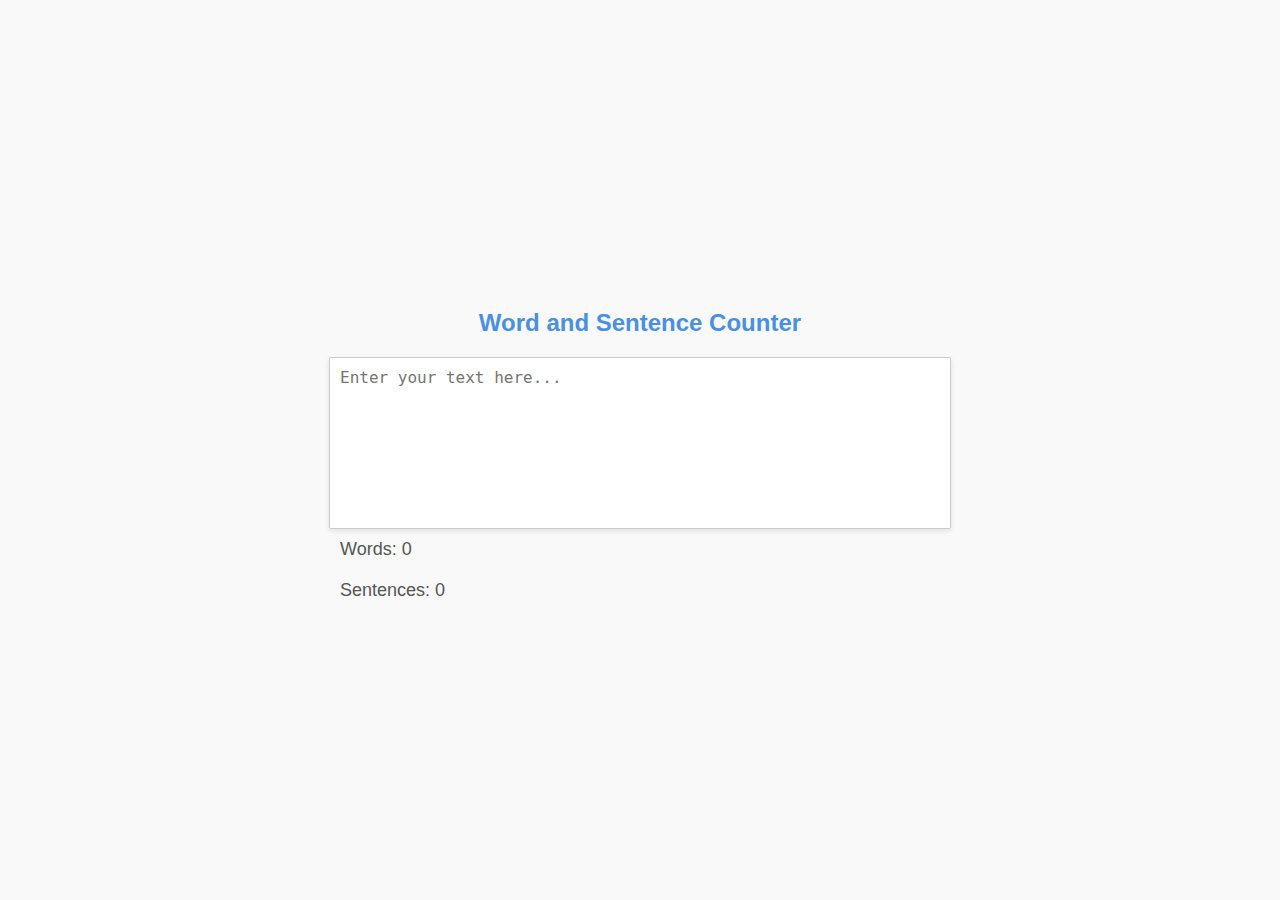
<file: Laboratory Activity/Laboratory Activity 3 - {21}-{November}-{2024}/index.html>
<!DOCTYPE html>
<html>
<head>
    <meta charset="UTF-8">
    <meta name="viewport" content="width=device-width, initial-scale=1.0">
    <title>Word and Sentence Counter</title>
    <link rel="stylesheet" href="styles.css">
</head>
<body>
    
    <h2>Word and Sentence Counter</h2>
    <textarea id="textInput" placeholder="Enter your text here..."></textarea>
    <div id="wordcount">Words: 0</div>
    <div id="sentenceCount">Sentences: 0</div>
    <script src="script.js"></script>
</body>
</html>
</file>
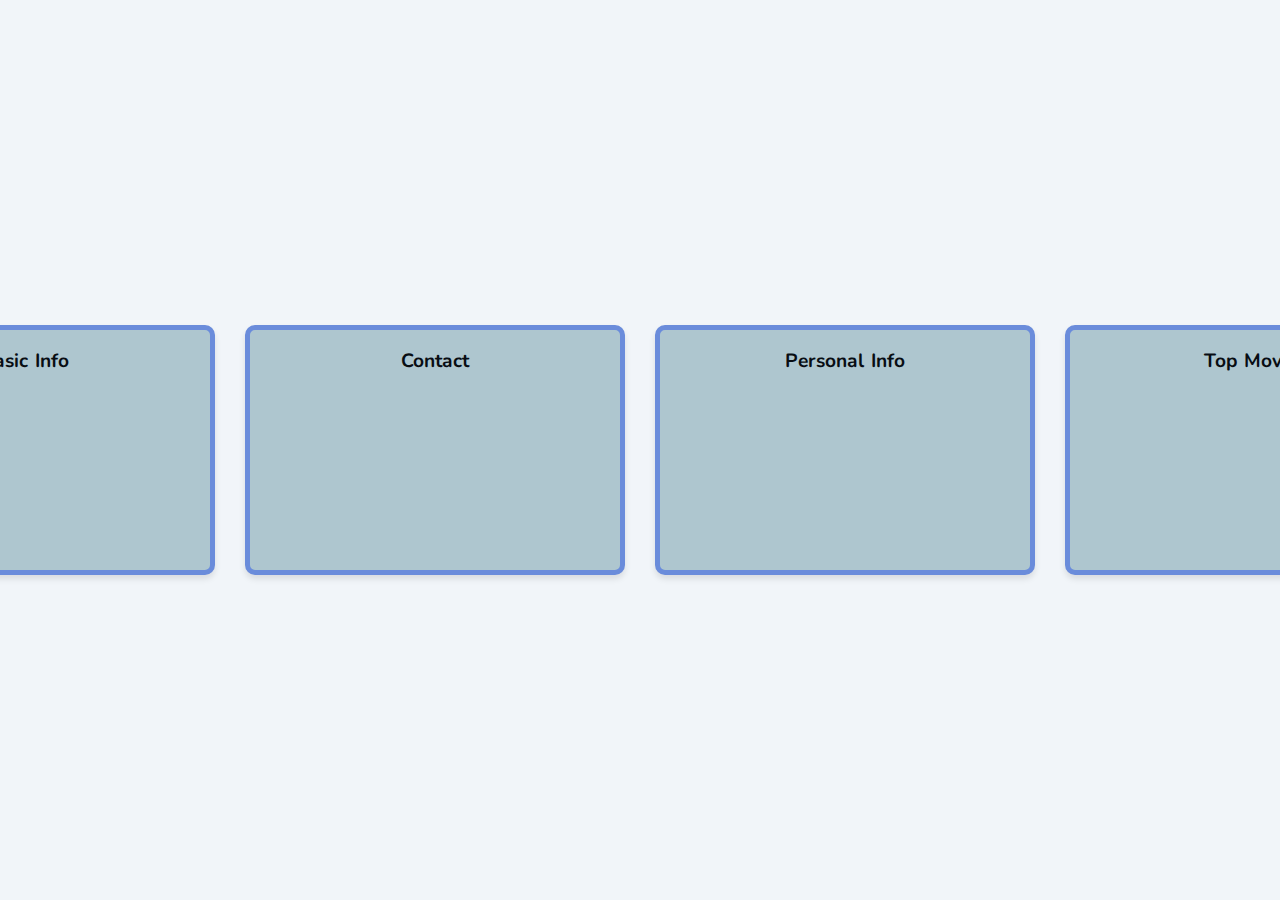
<file: Laboratory Activity/Laboratory Activity 4 -{28}-{November}-{2024}/index.html>
<!DOCTYPE html>
<html lang="en">
    <head>
        <meta charset="UTF-8">
        <meta name="viewport" content="width=device-width, initial-scale=1.0">
        <title>Personal Page</title>
        <link rel="stylesheet" href="styles.css">
    </head>
    <body>
        <div class="container">
            <div class="item">
                <div class="content">
                    <strong>Basic Info</strong> <br>
                    <div class="info">
                        Name: Jake Maxim O. Elopre, BSCS <br>
                        Address: Sta. Maria, Sto. Tomas Batangas <br>
                        Date of Birth: October 14, 2004
                    </div>
                </div>
            </div>
            <div class="item">
                <div class="content">
                    <strong>Contact</strong> <br>
                    <div class="info">
                        Email: jakemaxim41@gmail.com <br>
                        Phone: 0968-231-3816
                    </div>
                </div>
            </div>
            <div class="item">
                <div class="content">
                    <strong>Personal Info</strong> <br>
                    <div class="info">
                        Hobbies: Reading Manga/Manhwa, Playing Games <br> 
                        Favorite Color: Blue <br>
                        Like: Dogs
                    </div>
                </div>
            </div>
            <div class="item">
                <div class="content">
                    <strong>Top Movies</strong> <br>
                    <div class="info">
                        Lord of the Rings Trilogy <br> 
                        Star Wars <br>
                        The Hobbit <br>
                        Avengers: Endgame
                    </div>
                </div>
            </div>
        </div>
    </body>
</html>
</file>
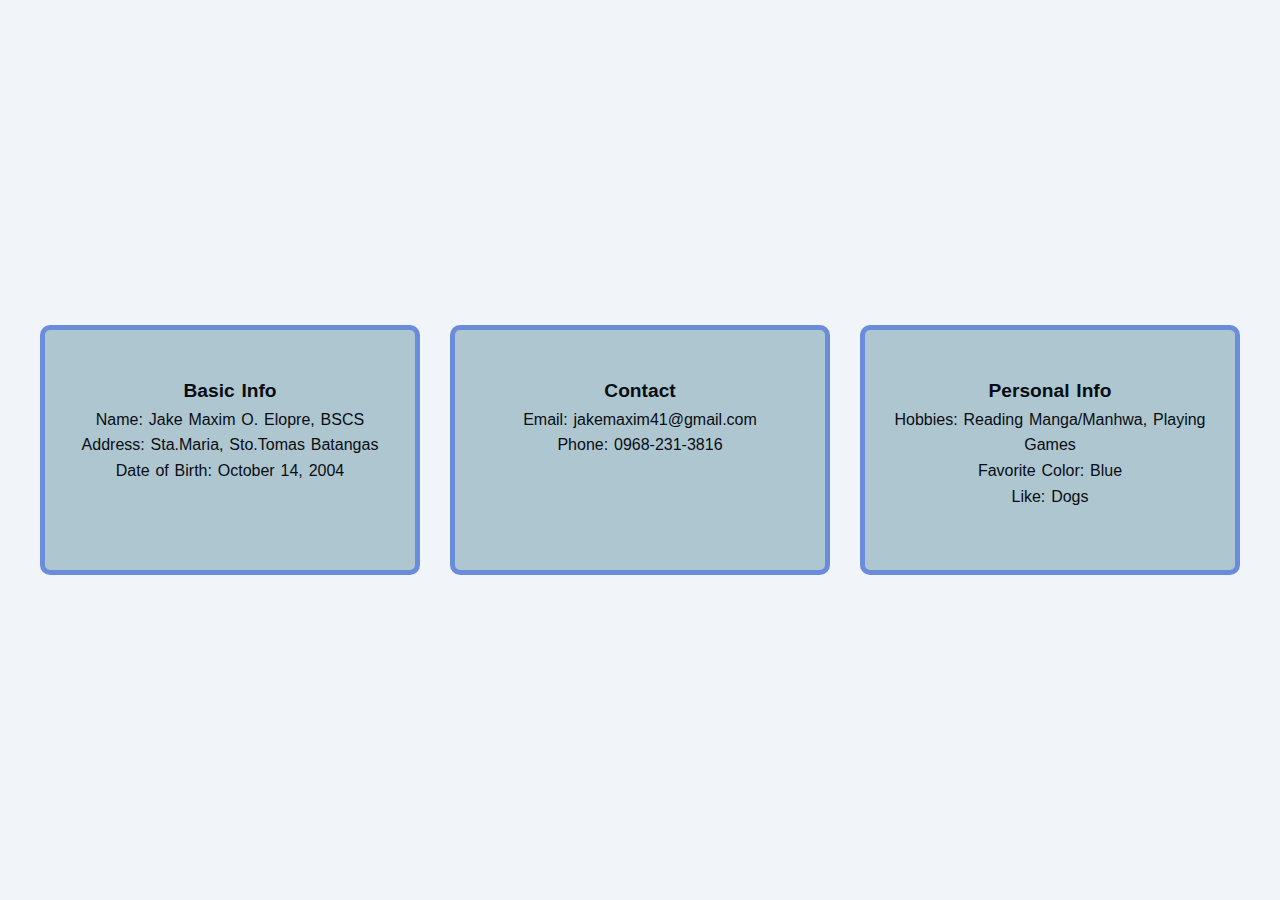
<file: Exercise Sets/Exercise Set 2/Exercise2.html>
<!DOCTYPE html>
<html>
    <head>
        <title>CSS Flexbox</title>
        <link rel="stylesheet" href="style.css">
    </head>

    <body>
        <div class="container">
            <div class="item">
                <div class="content">
                    <strong>Basic Info</strong> <br>
                    Name: Jake Maxim O. Elopre, BSCS <br>
                    Address: Sta.Maria, Sto.Tomas Batangas <br>
                    Date of Birth: October 14, 2004
                </div>
            </div>
            <div class="item">
                <div class="content">
                    <strong>Contact</strong> <br>
                    Email: jakemaxim41@gmail.com <br>
                    Phone: 0968-231-3816
                </div>
            </div>
            <div class="item">
                <div class="content">
                    <strong>Personal Info</strong> <br>
                    Hobbies: Reading Manga/Manhwa, Playing Games <br> 
                    Favorite Color: Blue <br>
                    Like: Dogs
                </div>
            </div>
        </div>
    </body>
</html>
</file>
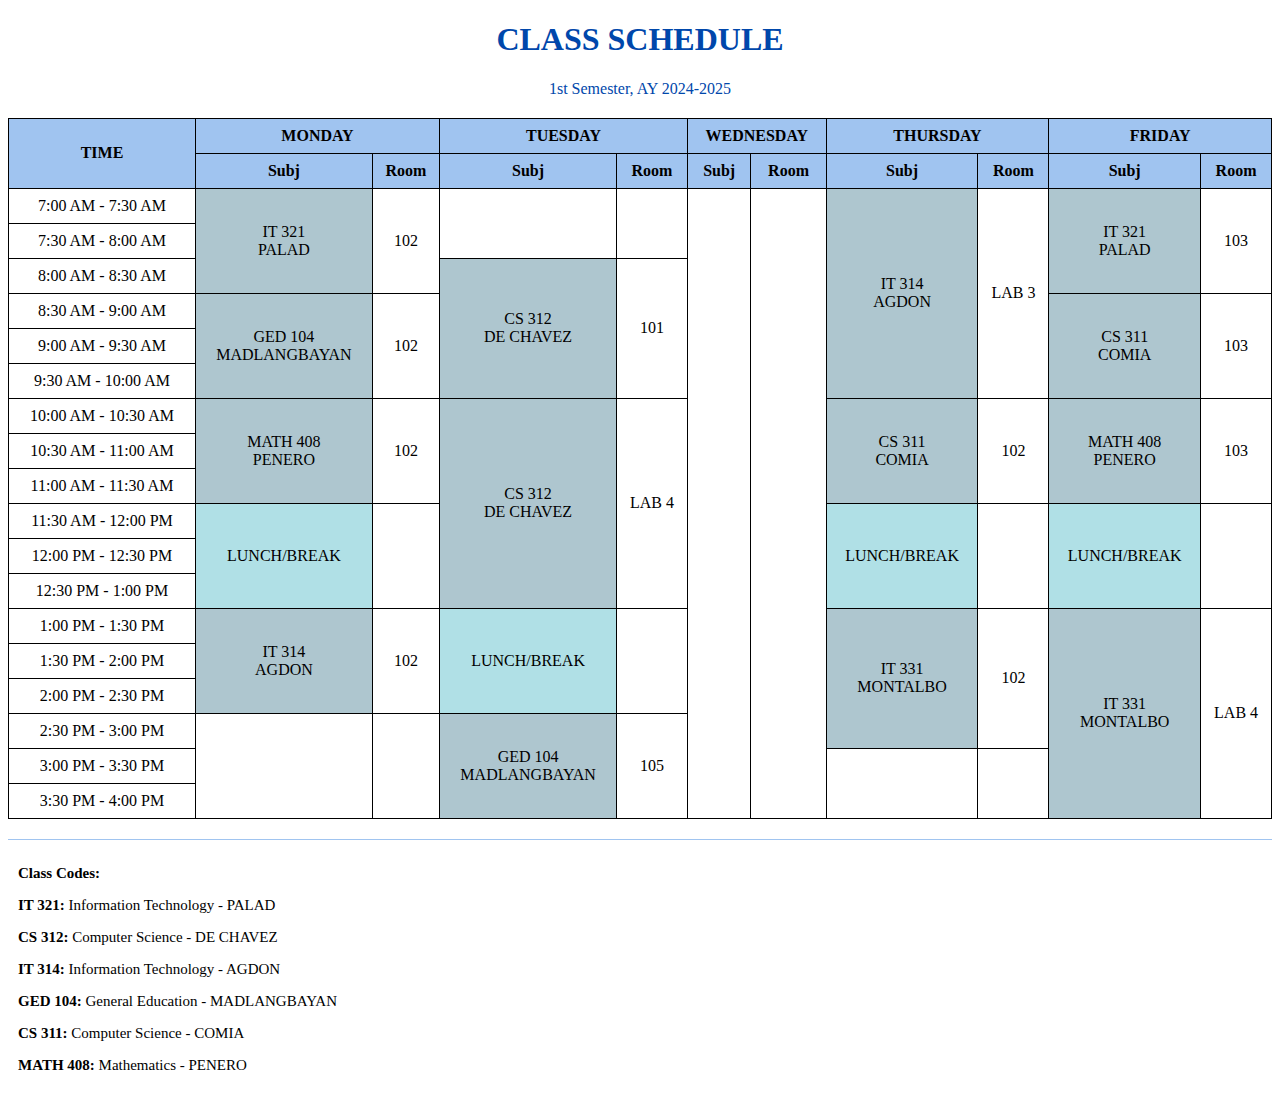
<file: Laboratory Activity/Laboratory Activity 1 - {05-09-2024}/html-tables.html>
<!DOCTYPE html>
<html lang="en">
<head>
    <meta charset="UTF-8">
    <meta name="viewport" content="width=device-width, initial-scale=1.0">
    <title>Class Schedule</title>
    <style>
        table {
            width: 100%;
            border-collapse: collapse;
            margin: 0 auto;
        }
        th, td {
            padding: 8px;
            text-align: center;
            border: 1px solid black;
        }
        th {
            background-color: #a0c4f0; 
        }
        h1 {
            text-align: center;
            color: #0047AB;
        }
        .sem {
            text-align: center;
            margin-bottom: 20px;
            color: #0047AB;
        }
        footer {
            margin-top: 20px;
            text-align: center;
            font-size: 15px; 
            padding: 10px;
            border-top: 1px solid #a0c4f0;
        }
        footer p {
            text-align: left;
        }
        .subject {
            background-color: #AEC6CF;
        }
        .lunch {
            background-color: #B0E0E6;
        }
        .subject-name {
            font-size: medium;
        }
    </style>
</head>
<body>
    <section>
        <h1>CLASS SCHEDULE</h1>
        <p class="sem">1st Semester, AY 2024-2025</p>
        <table>
            <thead>
                <tr>
                    <th rowspan="2">TIME</th>
                    <th colspan="2">MONDAY</th>
                    <th colspan="2">TUESDAY</th>
                    <th colspan="2">WEDNESDAY</th>
                    <th colspan="2">THURSDAY</th>
                    <th colspan="2">FRIDAY</th>
                </tr>
                <tr>
                    <th>Subj</th>
                    <th>Room</th>
                    <th>Subj</th>
                    <th>Room</th>
                    <th>Subj</th>
                    <th>Room</th>
                    <th>Subj</th>
                    <th>Room</th>
                    <th>Subj</th>
                    <th>Room</th>
                </tr>
            </thead>
            <tbody>
                <tr>
                    <td>7:00 AM - 7:30 AM</td>
                    <td rowspan="3" class="subject">
                        IT 321<br>
                        <span class="subject-name">PALAD</span>
                    </td>
                    <td rowspan="3">102</td>
                    <td rowspan="2">&nbsp;</td>
                    <td rowspan="2">&nbsp;</td>
                    <td rowspan="20">&nbsp;</td>
                    <td rowspan="20">&nbsp;</td>
                    <td rowspan="6" class="subject">
                        IT 314<br>
                        <span class="subject-name">AGDON</span>
                    </td>
                    <td rowspan="6">LAB 3</td>
                    <td rowspan="3" class="subject">
                        IT 321<br>
                        <span class="subject-name">PALAD</span>
                    </td>
                    <td rowspan="3">103</td>
                </tr>
                <tr>
                    <td>7:30 AM - 8:00 AM</td>
                </tr>
                <tr>
                    <td>8:00 AM - 8:30 AM</td>
                    <td rowspan="4" class="subject">
                        CS 312<br>
                        <span class="subject-name">DE CHAVEZ</span>
                    </td>
                    <td rowspan="4">101</td>
                </tr>
                <tr>
                    <td>8:30 AM - 9:00 AM</td>
                    <td rowspan="3" class="subject">
                        GED 104<br>
                        <span class="subject-name">MADLANGBAYAN</span>
                    </td>
                    <td rowspan="3">102</td>
                    <td rowspan="3" class="subject">
                        CS 311<br>
                        <span class="subject-name">COMIA</span>
                    </td>
                    <td rowspan="3">103</td>
                </tr>
                <tr>
                    <td>9:00 AM - 9:30 AM</td>
                </tr>
                <tr>
                    <td>9:30 AM - 10:00 AM</td>
                </tr>
                <tr>
                    <td>10:00 AM - 10:30 AM</td>
                    <td rowspan="3" class="subject">
                        MATH 408<br>
                        <span class="subject-name">PENERO</span>
                    </td>
                    <td rowspan="3">102</td>
                    <td rowspan="6" class="subject">
                        CS 312<br>
                        <span class="subject-name">DE CHAVEZ</span>
                    </td>
                    <td rowspan="6">LAB 4</td>
                    <td rowspan="3" class="subject">
                        CS 311<br>
                        <span class="subject-name">COMIA</span>
                    </td>
                    <td rowspan="3">102</td>
                    <td rowspan="3" class="subject">
                        MATH 408<br>
                        <span class="subject-name">PENERO</span>
                    </td>
                    <td rowspan="3">103</td>
                </tr>
                <tr>
                    <td>10:30 AM - 11:00 AM</td>
                </tr>
                <tr>
                    <td>11:00 AM - 11:30 AM</td>
                </tr>
                <tr>
                    <td>11:30 AM - 12:00 PM</td>
                    <td rowspan="3" class="lunch">LUNCH/BREAK</td>
                    <td rowspan="3">&nbsp;</td>
                    <td rowspan="3" class="lunch">LUNCH/BREAK</td>
                    <td rowspan="3">&nbsp;</td>
                    <td rowspan="3" class="lunch">LUNCH/BREAK</td>
                    <td rowspan="3">&nbsp;</td>
                </tr>
                <tr>
                    <td>12:00 PM - 12:30 PM</td>
                </tr>
                <tr>
                    <td>12:30 PM - 1:00 PM</td>
                </tr>
                <tr>
                    <td>1:00 PM - 1:30 PM</td>
                    <td rowspan="3" class="subject">
                        IT 314<br>
                        <span class="subject-name">AGDON</span>
                    </td>
                    <td rowspan="3">102</td>
                    <td rowspan="3" class="lunch">LUNCH/BREAK</td>
                    <td rowspan="3">&nbsp;</td>
                    <td rowspan="4" class="subject">
                        IT 331<br>
                        <span class="subject-name">MONTALBO</span>
                    </td>
                    <td rowspan="4">102</td>
                    <td rowspan="6" class="subject">
                        IT 331<br>
                        <span class="subject-name">MONTALBO</span>
                    </td>
                    <td rowspan="6">LAB 4</td>
                </tr>
                <tr>
                    <td>1:30 PM - 2:00 PM</td>
                </tr>
                <tr>
                    <td>2:00 PM - 2:30 PM</td>
                </tr>
                <tr>
                    <td>2:30 PM - 3:00 PM</td>
                    <td rowspan="3">&nbsp;</td>
                    <td rowspan="3">&nbsp;</td>
                    <td rowspan="6" class="subject">
                        GED 104<br>
                        <span class="subject-name">MADLANGBAYAN</span>
                    </td>
                    <td rowspan="3">105</td>
                </tr>
                <tr>
                    <td>3:00 PM - 3:30 PM</td>
                    <td rowspan="2">&nbsp;</td>
                    <td rowspan="2">&nbsp;</td>
                </tr>
                <tr>
                    <td>3:30 PM - 4:00 PM</td>
                </tr>
            </tbody>
        </table>
    </section>

    <footer>
        <p><strong>Class Codes:</strong></p>
        <p><strong>IT 321:</strong> Information Technology - PALAD </p>
        <p><strong>CS 312:</strong> Computer Science - DE CHAVEZ </p>
        <p><strong>IT 314:</strong> Information Technology - AGDON </p>
        <p><strong>GED 104:</strong> General Education - MADLANGBAYAN </p>
        <p><strong>CS 311:</strong> Computer Science - COMIA </p>
        <p><strong>MATH 408:</strong> Mathematics - PENERO </p>
    </footer>

</body>
</html>
</file>
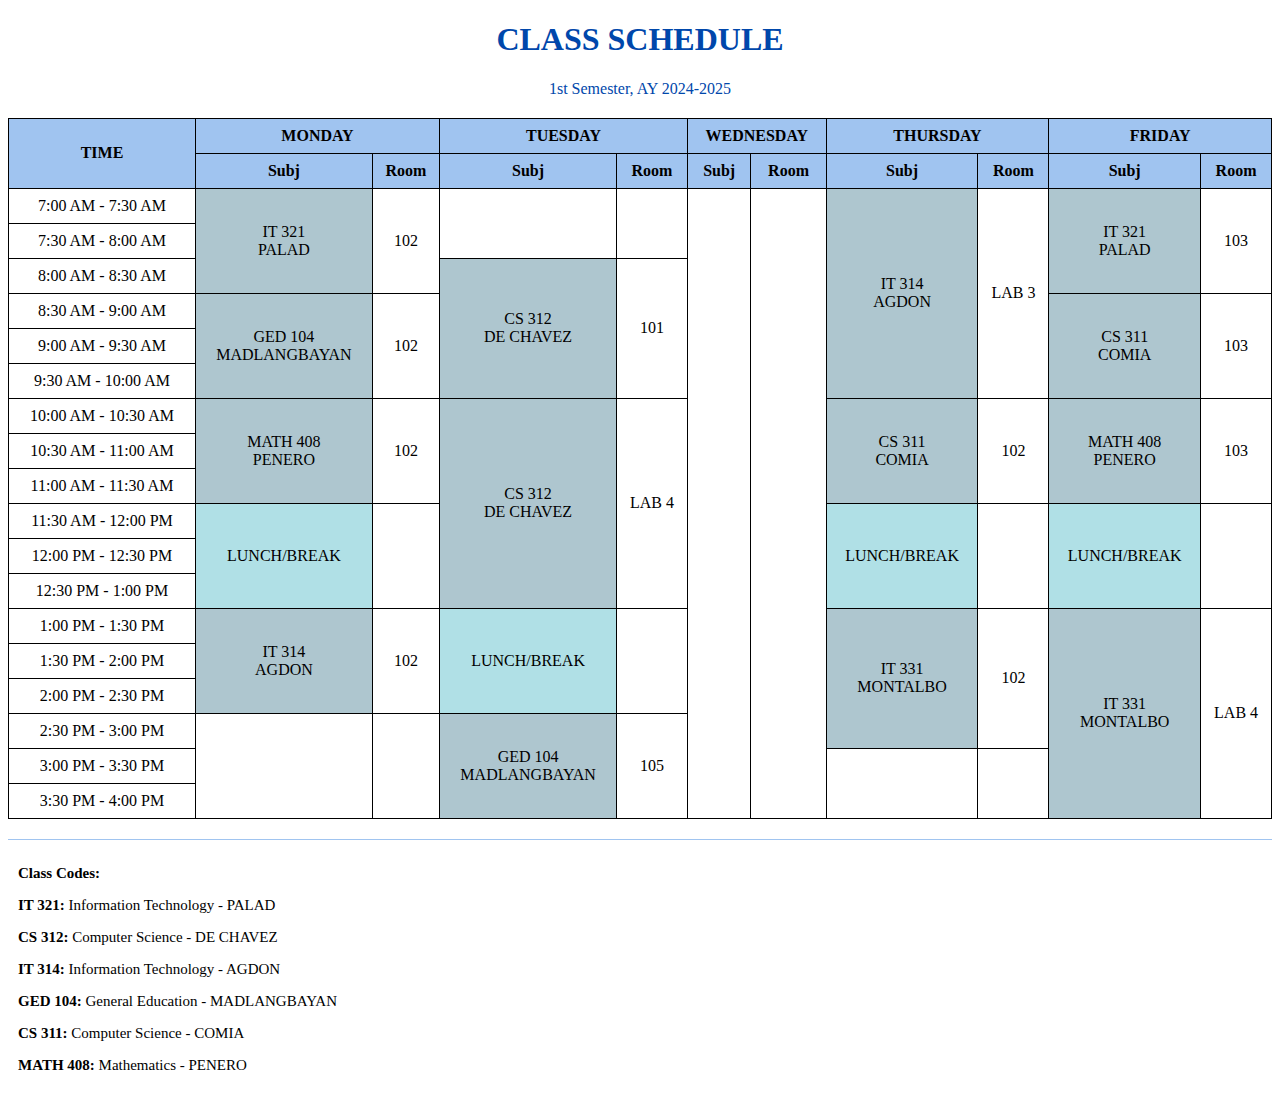
<file: Laboratory Activity/Laboratory Activity 1 - {05-Septermber-2004}/html-tables.html>
<!DOCTYPE html>
<html lang="en">
<head>
    <meta charset="UTF-8">
    <meta name="viewport" content="width=device-width, initial-scale=1.0">
    <title>Class Schedule</title>
    <style>
        table {
            width: 100%;
            border-collapse: collapse;
            margin: 0 auto;
        }
        th, td {
            padding: 8px;
            text-align: center;
            border: 1px solid black;
        }
        th {
            background-color: #a0c4f0; 
        }
        h1{
            text-align: center;
            color: #0047AB;
        }

        .sem{
            text-align: center;
            margin-bottom: 20px;
            color: #0047AB;
        }
        footer {
        margin-top: 20px;
        text-align: center;
        font-size: 15px; 
        padding: 10px;
        border-top: 1px solid #a0c4f0;
        }

        footer p {
        text-align: left;
        }
    </style>
</head>
<body>
    <section>
        <h1>CLASS SCHEDULE</h1>
        <p class="sem">1st Semester, AY 2024-2025</p>
        <table>
            <thead>
                <tr>
                    <th rowspan="2">TIME</th>
                    <th colspan="2">MONDAY</th>
                    <th colspan="2">TUESDAY</th>
                    <th colspan="2">WEDNESDAY</th>
                    <th colspan="2">THURSDAY</th>
                    <th colspan="2">FRIDAY</th>
                </tr>
                <tr>
                    <th>Subj</th>
                    <th>Room</th>
                    <th>Subj</th>
                    <th>Room</th>
                    <th>Subj</th>
                    <th>Room</th>
                    <th>Subj</th>
                    <th>Room</th>
                    <th>Subj</th>
                    <th>Room</th>
                </tr>
            </thead>
            <tbody>
                <tr>
                    <td>7:00 AM - 7:30 AM</td>
                    <td rowspan="3" style="background-color: #AEC6CF;">
                        IT 321<br>
                        <span style="font-size: medium;">PALAD</span>
                    </td>
                    <td rowspan="3">102</td>
                    <td rowspan="2">&nbsp;</td>
                    <td rowspan="2">&nbsp;</td>
                    <td rowspan="20">&nbsp;</td>
                    <td rowspan="20">&nbsp;</td>
                    <td rowspan="6" style="background-color: #AEC6CF;">
                        IT 314<br>
                        <span style="font-size: medium;">AGDON</span>
                    </td>
                    <td rowspan="6">LAB 3</td>
                    <td rowspan="3" style="background-color: #AEC6CF;">
                        IT 321<br>
                        <span style="font-size: medium;">PALAD</span>
                    </td>
                    <td rowspan="3">103</td>
                </tr>
                <tr>
                    <td>7:30 AM - 8:00 AM</td>
                </tr>
                <tr>
                    <td>8:00 AM - 8:30 AM</td>
                    <td rowspan="4" style="background-color: #AEC6CF;">
                        CS 312<br>
                        <span style="font-size: medium;">DE CHAVEZ</span>
                    </td>
                    <td rowspan="4">101</td>
                </tr>
                <tr>
                    <td>8:30 AM - 9:00 AM</td>
                    <td rowspan="3" style="background-color: #AEC6CF;">
                        GED 104<br>
                        <span style="font-size: medium;">MADLANGBAYAN</span>
                    </td>
                    <td rowspan="3">102</td>
                    <td rowspan="3" style="background-color: #AEC6CF;">
                        CS 311<br>
                        <span style="font-size: medium;">COMIA</span>
                    </td>
                    <td rowspan="3">103</td>
                </tr>
                <tr>
                    <td>9:00 AM - 9:30 AM</td>
                </tr>
                <tr>
                    <td>9:30 AM - 10:00 AM</td>
                </tr>
                <tr>
                    <td>10:00 AM - 10:30 AM</td>
                    <td rowspan="3" style="background-color: #AEC6CF;">
                        MATH 408<br>
                        <span style="font-size: medium;">PENERO</span>
                    </td>
                    <td rowspan="3">102</td>
                    <td rowspan="6" style="background-color: #AEC6CF;">
                        CS 312<br>
                        <span style="font-size: medium;">DE CHAVEZ</span>
                    </td>
                    <td rowspan="6">LAB 4</td>
                    <td rowspan="3" style="background-color: #AEC6CF;">
                        CS 311<br>
                        <span style="font-size: medium;">COMIA</span>
                    </td>
                    <td rowspan="3">102</td>
                    <td rowspan="3" style="background-color: #AEC6CF;">
                        MATH 408<br>
                        <span style="font-size: medium;">PENERO</span>
                    </td>
                    <td rowspan="3">103</td>
                </tr>
                <tr>
                    <td>10:30 AM - 11:00 AM</td>
                </tr>
                <tr>
                    <td>11:00 AM - 11:30 AM</td>
                </tr>
                <tr>
                    <td>11:30 AM - 12:00 PM</td>
                    <td rowspan="3" style="background-color: #B0E0E6;">LUNCH/BREAK</td>
                    <td rowspan="3">&nbsp;</td>
                    <td rowspan="3" style="background-color: #B0E0E6;">LUNCH/BREAK</td>
                    <td rowspan="3">&nbsp;</td>
                    <td rowspan="3" style="background-color: #B0E0E6;">LUNCH/BREAK</td>
                    <td rowspan="3">&nbsp;</td>
                </tr>
                <tr>
                    <td>12:00 PM - 12:30 PM</td>
                </tr>
                <tr>
                    <td>12:30 PM - 1:00 PM</td>
                </tr>
                <tr>
                    <td>1:00 PM - 1:30 PM</td>
                    <td rowspan="3" style="background-color: #AEC6CF;">
                        IT 314<br>
                        <span style="font-size: medium;">AGDON</span>
                    </td>
                    <td rowspan="3">102</td>
                    <td rowspan="3" style="background-color: #B0E0E6;">LUNCH/BREAK</td>
                    <td rowspan="3">&nbsp;</td>
                    <td rowspan="4" style="background-color: #AEC6CF;">
                        IT 331<br>
                        <span style="font-size: medium;">MONTALBO</span>
                    </td>
                    <td rowspan="4">102</td>
                    <td rowspan="6" style="background-color: #AEC6CF;">
                        IT 331<br>
                        <span style="font-size: medium;">MONTALBO</span>
                    </td>
                    <td rowspan="6">LAB 4</td>
                </tr>
                <tr>
                    <td>1:30 PM - 2:00 PM</td>
                </tr>
                <tr>
                    <td>2:00 PM - 2:30 PM</td>
                </tr>
                <tr>
                    <td>2:30 PM - 3:00 PM</td>
                    <td rowspan="3">&nbsp;</td>
                    <td rowspan="3">&nbsp;</td>
                    <td rowspan="6" style="background-color: #AEC6CF;">
                        GED 104<br>
                        <span style="font-size: medium;">MADLANGBAYAN</span>
                    </td>
                    <td rowspan="3">105</td>
                </tr>
                <tr>
                    <td>3:00 PM - 3:30 PM</td>
                    <td rowspan="2">&nbsp;</td>
                    <td rowspan="2">&nbsp;</td>
                </tr>
                <tr>
                    <td>3:30 PM - 4:00 PM</td>
                </tr>
            </tbody>
        </table>
    </section>

    <footer>
        <p><strong>Class Codes:</strong></p>
        <p><strong>IT 321:</strong> Information Technology - PALAD </p>
        <p><strong>CS 312:</strong> Computer Science - DE CHAVEZ </p>
        <p><strong>IT 314:</strong> Information Technology - AGDON </p>
        <p><strong>GED 104:</strong> General Education - MADLANGBAYAN </p>
        <p><strong>CS 311:</strong> Computer Science - COMIA </p>
        <p><strong>MATH 408:</strong> Mathematics - PENERO </p>
    </footer>

</body>
</html>
</file>
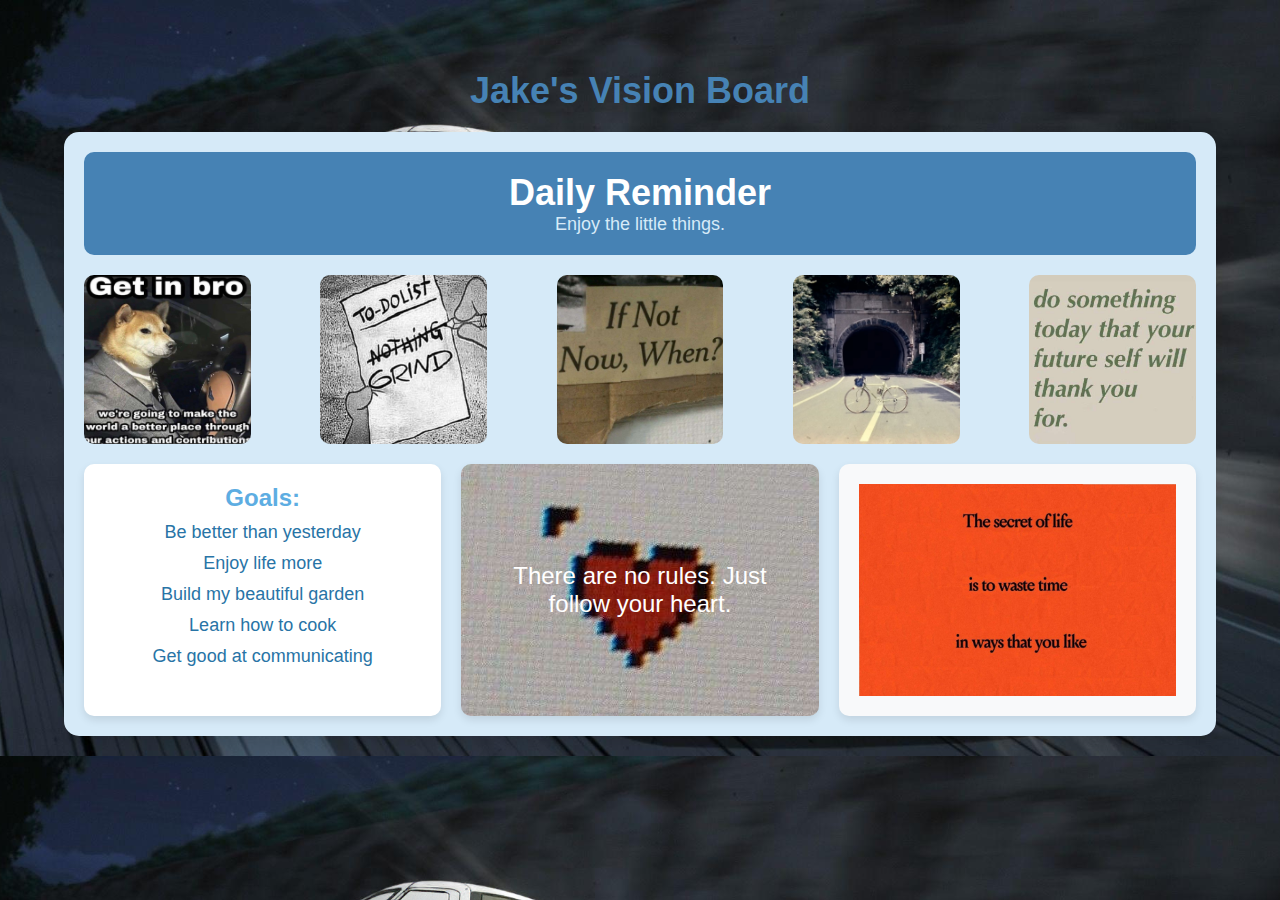
<file: Laboratory Activity/Laboratory Activity 2 - {03-October-2024}/visionboard.html>
<!DOCTYPE html>
<html lang="en">
<head>
    <meta charset="UTF-8">
    <meta name="viewport" content="width=device-width, initial-scale=1.0">
    <title>Vision Board</title>
    <link rel="stylesheet" href="styles.css">
</head>
<body>
    <div class="header">
        <h1>Jake's Vision Board</h1>
    </div>
    <div class="container">
        <div class="daily-reminder">
            <h2>Daily Reminder</h2>
            <p>Enjoy the little things.</p>
        </div>

        <div class="image-grid">
            <img src="assets/img1.jpg" alt="img1">
            <img src="assets/img2.jpg" alt="img2">
            <img src="assets/img3.jpg" alt="img3">
            <img src="assets/img4.jpg" alt="img4">
            <img src="assets/img5.jpg" alt="img5">
        </div>

        <div class="content-row">
            <div class="box goals-section">
                <h2>Goals:</h2>
                <ul>
                    <li>Be better than yesterday</li>
                    <li>Enjoy life more</li>
                    <li>Build my beautiful garden</li>
                    <li>Learn how to cook</li>
                    <li>Get good at communicating</li>
                </ul>
            </div>

            <div class="box quote">
                <p>There are no rules. Just follow your heart.</p>
            </div>
            
            <div class="box image-only">
                <img src="assets/img7.jpg" alt="img7"> 
            </div>
        </div>
    </div>
</body>
</html>
</file>
<file: Laboratory Activity/Laboratory Activity 3 - {21}-{November}-{2024}/styles.css>
html {
    overflow-x: hidden;
    height: 100%;
}

body {
    font-family: Arial, sans-serif;
    margin: 0;
    padding: 0;
    background-color: #f9f9f9;
    color: #333;
    display: flex;
    justify-content: center;
    align-items: center;
    flex-direction: column;
    height: 100vh;
}

h2 {
    color: #4a90e2;
    margin-bottom: 20px;
}

textarea {
    width: 90%; 
    max-width: 600px; 
    height: 150px;
    padding: 10px;
    font-size: 16px;
    border: 1px solid #ccc;
    border-radius: 2px;
    resize: none;
    box-shadow: 0 2px 5px rgba(0, 0, 0, 0.1);
}

textarea:focus {
    outline: none;
}

div {
    font-size: 18px;
    margin: 10px 0;
    color: #555;
    width: 90%; 
    max-width: 600px; 
    text-align: left; 
}
</file>
<file: Laboratory Activity/Laboratory Activity 4 -{28}-{November}-{2024}/styles.css>
@import url('https://fonts.googleapis.com/css2?family=Inter:ital,opsz,wght@0,14..32,100..900;1,14..32,100..900&family=Limelight&family=Lora:ital,wght@0,400..700;1,400..700&family=Nunito+Sans:ital,opsz,wght@0,6..12,200..1000;1,6..12,200..1000&family=Nunito:ital,wght@0,200..1000;1,200..1000&family=Poppins:ital,wght@0,100;0,200;0,300;0,400;0,500;0,600;0,700;0,800;0,900;1,100;1,200;1,300;1,400;1,500;1,600;1,700;1,800;1,900&display=swap');
:root {
    --clr-dark: #5177d0;
    --clr-light: #f1f5f9;
    --clr-accent: #6a8cdb;
    --clr-info: #080d13;
}

*,
*::before,
*::after {
    box-sizing: border-box;
}

body {
    margin: 0;
    padding: 0;
    line-height: 1.6;
    word-spacing: 1.4px;
    color: var(--clr-dark);
    background-color: var(--clr-light);
    font-family: 'Nunito', sans-serif; 
    display: flex;
    justify-content: center;
    align-items: center;
    height: 100vh;
}

.container {
    display: flex;
    flex-wrap: nowrap;
    justify-content: center;
    gap: 30px;
}

.item {
    width: 380px;
    height: 250px;
    background-color: #AEC6CF;
    font-family: 'Nunito', sans-serif; 
    padding: 1em;
    color: var(--clr-info);
    text-align: center;
    font-weight: 500; 
    border: 5px solid var(--clr-accent);
    border-radius: 10px;
    box-shadow: 0 4px 6px rgba(0, 0, 0, 0.1);
    transition: transform 0.3s ease, box-shadow 0.3s ease;
    overflow: hidden; 
}

.item:hover {
    transform: translateY(-20px);
    box-shadow: 0 8px 15px rgba(0, 0, 0, 0.2);
}

.content {
    position: relative;
    display: flex;
    flex-direction: column;
    align-items: center;
}

.content strong {
    display: block;
    font-size: 1.2em;
    font-weight: bold;
}

.info {
    opacity: 0;
    transition: opacity 0.7s ease-in-out;
}

.item:hover .info {
    opacity: 1;
}
</file>
<file: Exercise Sets/Exercise Set 2/style.css>
:root {
    --clr-dark: #5177d0;
    --clr-light: #f1f5f9;
    --clr-accent: #6a8cdb;
    --clr-info: #080d13;
}

*,
*::before,
*::after {
    box-sizing: border-box;
}

body {
    margin: 0;
    padding: 0;
    line-height: 1.6;
    word-spacing: 1.4px;
    color: var(--clr-dark);
    background-color: var(--clr-light);
    display: flex;
    justify-content: center;
    align-items: center;
    height: 100vh;
}

.container {
    display: flex;
    flex-wrap: nowrap;
    justify-content: center;
    gap: 30px;
}

.item {
    width: 380px;
    height: 250px;
    background-color: #AEC6CF;
    font-family: Arial;
    padding: 1em;
    color: var(--clr-info);
    text-align: center;
    font-weight: 500; 
    border: 5px solid var(--clr-accent);
    border-radius: 10px;
    transition: transform 0.3s ease;
}

.item:hover {
    transform: translateY(-20px); 
}


.content {
    margin-top: 30px; 
}

.item strong {
    font-weight: bold;
    font-size: 1.2em;
}
</file>
<file: Laboratory Activity/Laboratory Activity 2 - {03-October-2024}/styles.css>
* {
    margin: 0;
    padding: 0;
    box-sizing: border-box;
}

body {
    font-family: 'Arial', sans-serif;
    background-color: #B0C4DE; 
    background-image: url(assets/background.jpg);
    background-size: cover;
    background-position: center;
}

.header {
    text-align: center; 
    margin: 70px 0 10px; 
}

.header h1 {
    color: #4682B4; 
    font-size: 36px; 
    font-weight: bold;
}

.container {
    width: 90%;
    max-width: 1200px;
    margin: 20px auto; 
    padding: 20px;
    background-color: #D6EAF8;
    border-radius: 15px;
    box-shadow: 0 8px 16px rgba(0, 0, 0, 0.1);
}

.daily-reminder {
    text-align: center; 
    background-color: #4682B4; 
    padding: 20px;
    border-radius: 10px; 
}

.daily-reminder h2 {
    color: #FFFFFF; 
    font-size: 36px;
}

.daily-reminder p {
    color: #D6EAF8; 
    font-size: 18px;
}

.image-grid {
    display: flex;
    justify-content: space-between;
    margin: 20px 0;
}

.image-grid img {
    width: 15%;
    height: auto;
    border-radius: 10px;
}

.content-row {
    display: flex;
    justify-content: space-between;
    flex-wrap: wrap; 
    margin-top: 20px;
}

.box {
    flex: 1;
    margin-right: 20px;
    padding: 20px;
    background-color: #FFFFFF;
    border-radius: 10px;
    box-shadow: 0 4px 8px rgba(0, 0, 0, 0.1);
    text-align: center;
    position: relative;
    overflow: hidden;
}

.box:last-child {
    margin-right: 0; 
}

.goals-section h2 {
    color: #5DADE2; 
    font-size: 24px;
}

.goals-section ul {
    list-style: none;
    color: #2874A6; 
    font-size: 18px;
}

.goals-section li {
    margin: 10px 0;
}

.quote {
    font-size: 24px;
    color: #FFFFFF; 
    background-image: url('assets/img6.jpg'); 
    background-size: cover; 
    background-position: center; 
    min-height: 200px; 
    display: flex;
    align-items: center;
    justify-content: center;
    position: relative;
    border-radius: 10px;
    padding: 20px; 
}

.quote p {
    position: relative;
    z-index: 1;
}


.image-only {
    display: flex;
    align-items: center;
    justify-content: center;
    background-color: #F8F9FA; 
    border-radius: 10px;
}

.image-only img {
    max-width: 100%; 
    height: auto; 
}
</file>
